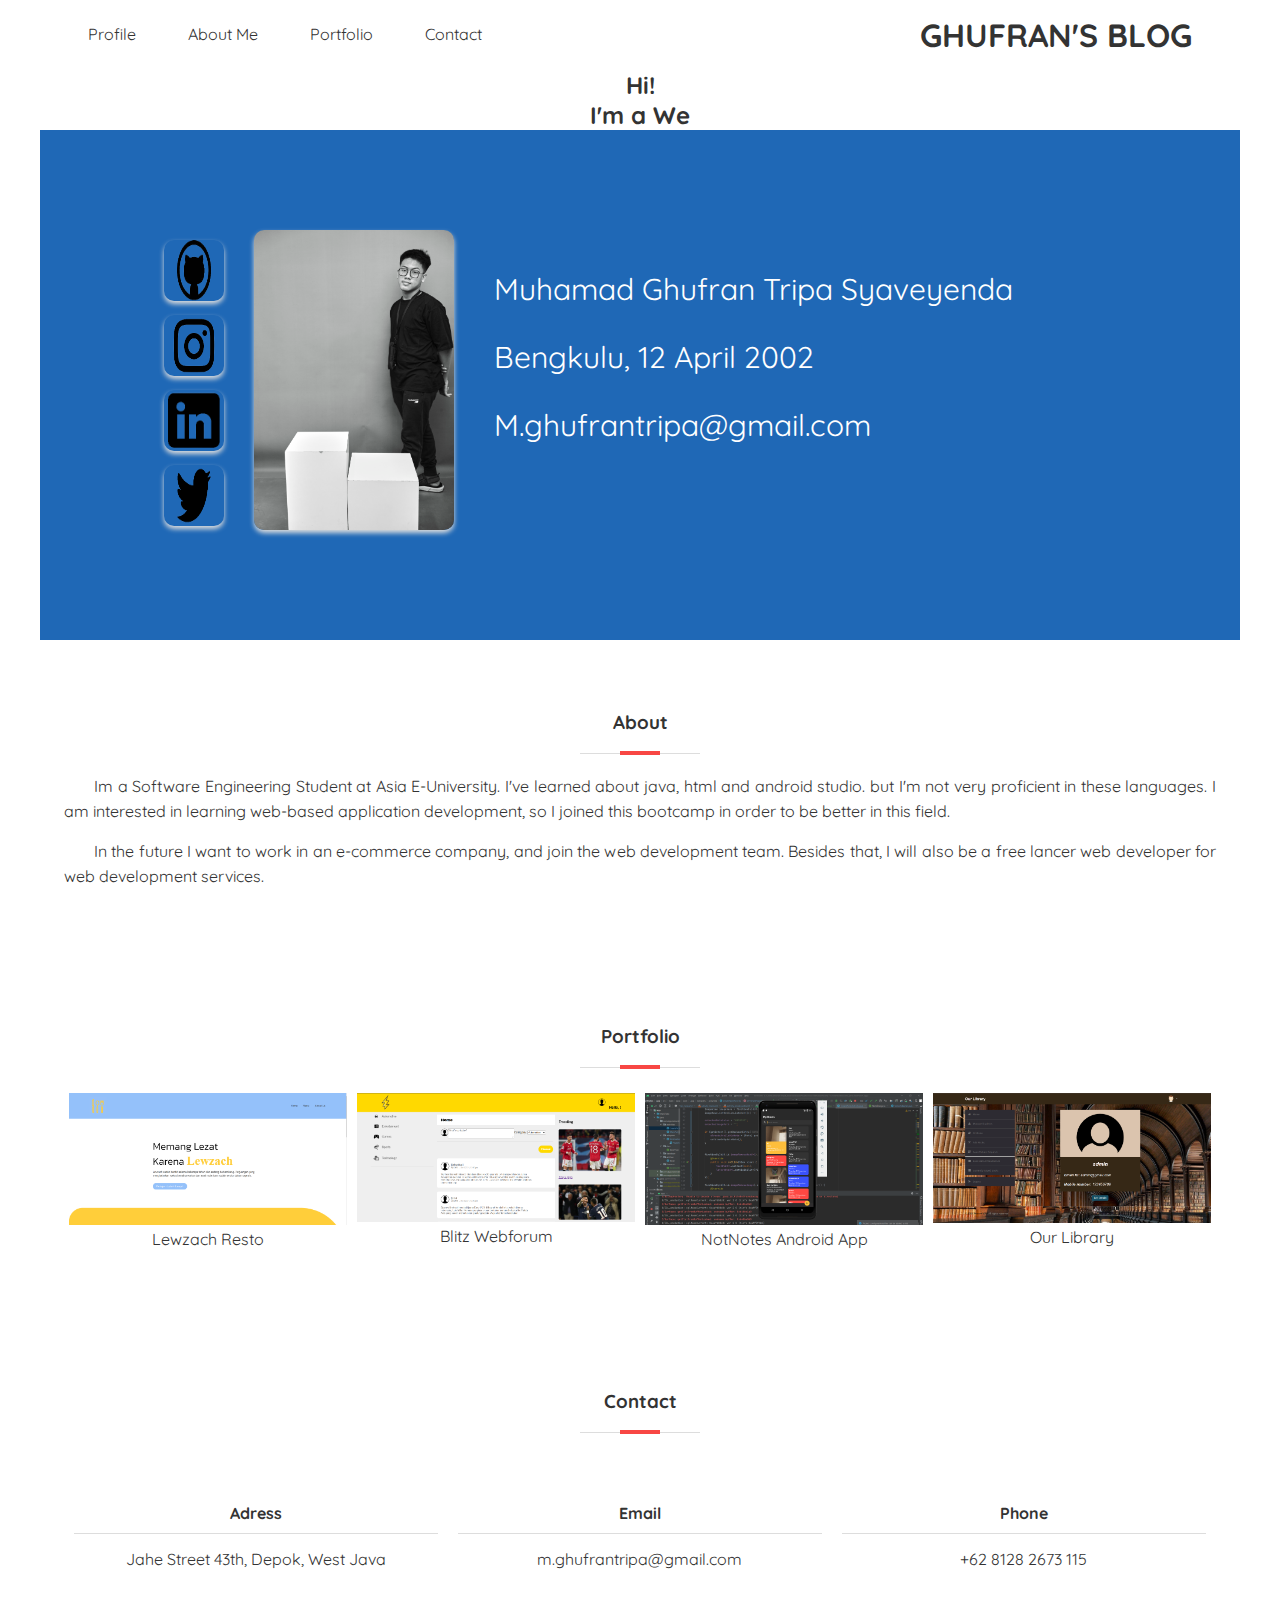
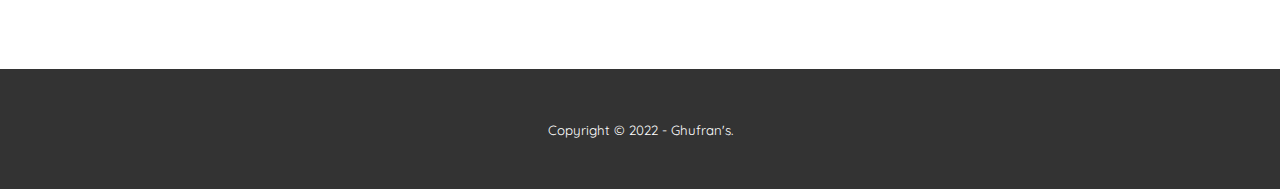
<file: Tugas 7 & 9/index.html>
<!DOCTYPE html>
<html>
  <head>
    <meta charset="utf-8" />
    <meta name="viewport" content="width=device-width, initial-scale=1" />
    <title>Tugas Sesi 7 & 9</title>
    <link rel="stylesheet" type="text/css" href="css/style.css" />
    <link
      href="https://fonts.googleapis.com/css2?family=Quicksand:wght@500&display=swap"
      rel="stylesheet"
    />
    <link
      rel="stylesheet"
      type="text/css"
      href="https://cdnjs.cloudflare.com/ajax/libs/font-awesome/5.13.0/css/all.min.css"
    />
  </head>
  <body>
    <!-- sidebar -->
    <input type="checkbox" id="check" />
    <div class="sidebar">
      <ul>
        <li><a href="#profile">Profile</a></li>
        <li><a href="#about">About Me</a></li>
        <li><a href="#portfolio">Portfolio</a></li>
		<li><a href="#contact">Contact</a></li>
      </ul>
    </div>

    <!-- bagian header -->
    <header>
      <div class="container">
        <h1><a href="">Ghufran's Blog</a></h1>
        <ul>
          <li><a href="#profile">Profile</a></li>
          <li><a href="#about">About Me</a></li>
          <li><a href="#portfolio">Portfolio</a></li>
		  <li><a href="#contact">Contact</a></li>
        </ul>

        <!-- menu mobile -->
        <label for="check" class="mobile-menu"
          ><i class="fas fa-bars fa-2x"></i
        ></label>
      </div>
    </header>
    <h2>
      Hi!<br />
      I'm a <span class="efek-ngetik"></span>
    </h2>
    <!-- bagian banner -->
    <section class="profile" id="banner">
        <div class="banner-left">
			<div class="sosmed">
				<a href="https://github.com/ghufrantripa"><img src="img/git.png" alt="" />
				</a>
				<a href="https://www.instagram.com/goo.frannn/"><img src="img/intstagram.png" alt="" />
				</a>
				<a href="https://www.linkedin.com/in/muhamad-ghufran-tripa-syaveyenda-a5942121b/"><img src="img/linkedin.png" alt="" />
				</a>
				<a href="https://twitter.com/home"><img src="img/twitter.png" alt="" />
				</a>
			  </div>
          <img src="img/PP.jpg" />
          <div class="info">
            <p>Muhamad Ghufran Tripa Syaveyenda</p>
            <p>Bengkulu, 12 April 2002</p>
            <p>M.ghufrantripa@gmail.com</p>
          </div>
        </div>
      </div>
    </section>

    <!-- bagian about -->
    <section id="about">
      <div class="container">
        <h3>About</h3>
        <p>
          Im a Software Engineering Student at Asia E-University. I've learned about java, html and android studio. but I'm not very proficient in these languages. I am interested in learning web-based application development, so I joined this bootcamp in order to be better in this field.
        </p>
        <p>
			In the future I want to work in an e-commerce company, and join the web development team. Besides that, I will also be a free lancer web developer for web development services.
        </p>
      </div>
    </section>
	

    <!-- bagian portfolio -->
    <section id="portfolio">
      <div class="container">
        <h3>Portfolio</h3>
        <div class="col-4">
          <a href="">
            <img src="img/lewzach.png" />
            <span>Lewzach Resto</span>
          </a>
        </div>

        <div class="col-4">
          <a href="">
            <img src="img/blitz.png" />
            <span>Blitz Webforum</span>
          </a>
        </div>

        <div class="col-4">
          <a href="">
            <img src="img/notnotes.png" />
            <span>NotNotes Android App</span>
          </a>
        </div>

        <div class="col-4">
          <a href="">
            <img src="img/ourlibrary.png" />
            <span>Our Library</span>
          </a>
        </div>

      </div>
    </section>

    <!-- bagian contact -->
    <section id="contact">
      <div class="container">
        <h3>Contact</h3>
        <div class="col-3">
          <h4>Adress</h4>
          <p>Jahe Street 43th, Depok, West Java</p>
        </div>

        <div class="col-3">
          <h4>Email</h4>
          <p>m.ghufrantripa@gmail.com</p>
        </div>

        <div class="col-3">
          <h4>Phone</h4>
          <p>+62 8128 2673 115</p>
        </div>

        
    </section>

    <!-- bagian footer -->
    <footer>
      <div class="container">
        <small>Copyright &copy; 2022 - Ghufran's.</small>
      </div>
    </footer>

    <script src="js/script.js"></script>
  </body>
</html>
</file>
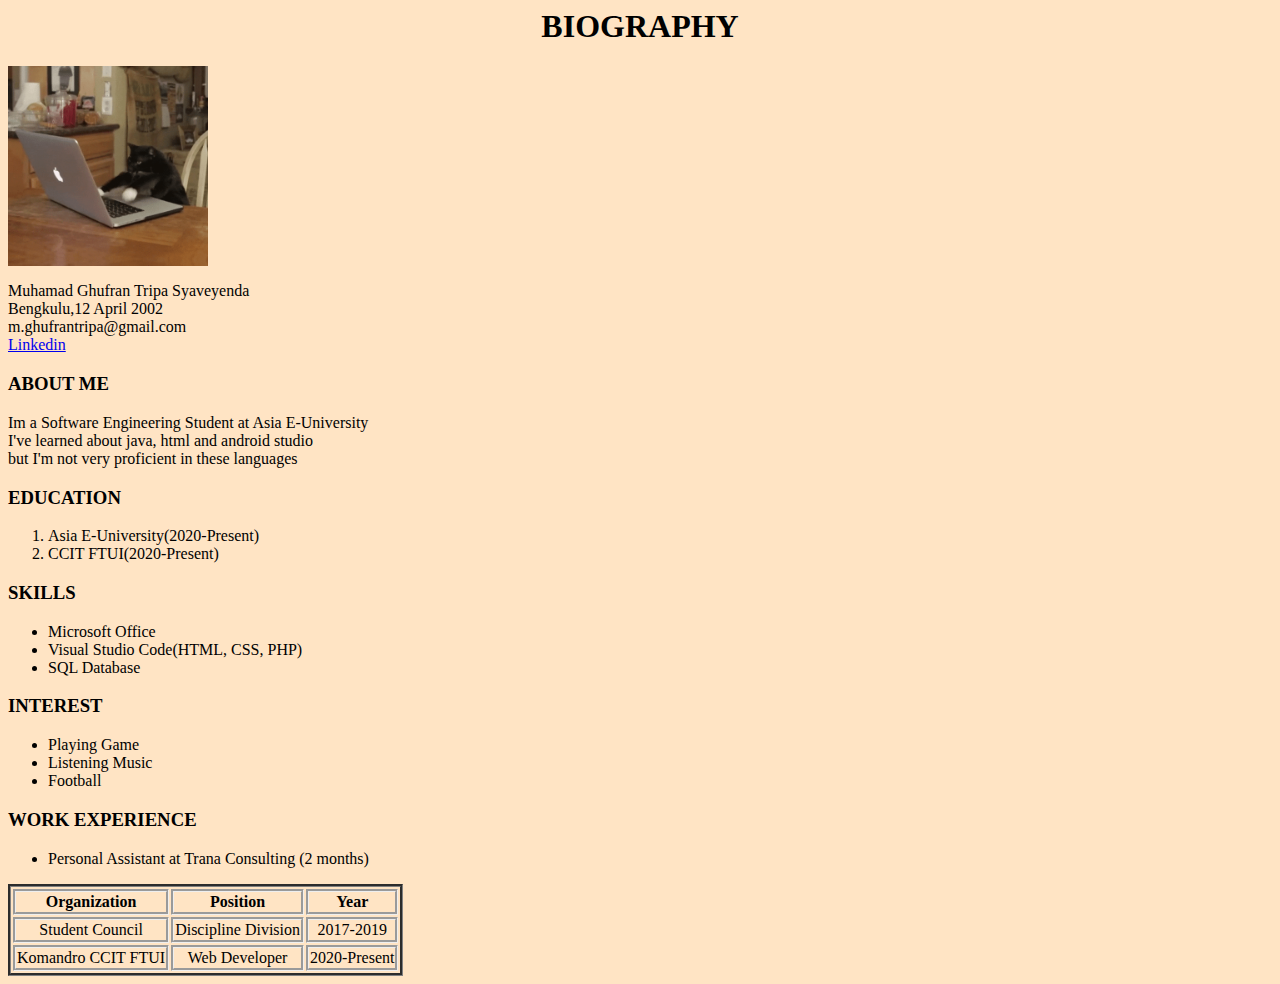
<file: Muhamad Ghufran Tripa Syaveyenda.html>
<html lang="en">
  <head>
    <meta charset="UTF-8" />
    <meta http-equiv="X-UA-Compatible" content="IE=edge" />
    <meta name="viewport" content="width=device-width, initial-scale=1.0" />
    <title>Muhamad Ghufran Tripa Syaveyenda</title>
    <h1>BIOGRAPHY</h1>
    <link rel="stylesheet" href="style.css" />
  </head>
  <body>
    <section>
      <img src="giphy.gif" width="200px" />
      <p>
        Muhamad Ghufran Tripa Syaveyenda <br />
        Bengkulu,12 April 2002 <br />
        m.ghufrantripa@gmail.com <br />
        <a
          href="https://www.linkedin.com/in/muhamad-ghufran-tripa-syaveyenda-a5942121b"
          >Linkedin</a
        >
      </p>
    </section>

    <section>
      <h3>ABOUT ME</h3>
      Im a Software Engineering Student at Asia E-University <br />
      I've learned about java, html and android studio <br />
      but I'm not very proficient in these languages
    </section>
    <section>
      <h3>EDUCATION</h3>
      <ol>
        <li>Asia E-University(2020-Present)</li>
        <li>CCIT FTUI(2020-Present)</li>
      </ol>
    </section>
    <section>
      <h3>SKILLS</h3>
      <ul>
        <li>Microsoft Office</li>
        <li>Visual Studio Code(HTML, CSS, PHP)</li>
        <li>SQL Database</li>
      </ul>
    </section>
    <section>
      <h3>INTEREST</h3>
      <ul>
        <li>Playing Game</li>
        <li>Listening Music</li>
        <li>Football</li>
      </ul>
    </section>
    <section>
      <h3>WORK EXPERIENCE</h3>
      <ul>
        <li>Personal Assistant at Trana Consulting (2 months)</li>
      </ul>
    </section>
    <section>
      <table>
        <tr>
          <th>Organization</th>
          <th>Position</th>
          <th>Year</th>
        </tr>
        <tr>
          <td>Student Council</td>
          <td>Discipline Division</td>
          <td>2017-2019</td>
        </tr>
        <tr>
          <td>Komandro CCIT FTUI</td>
          <td>Web Developer</td>
          <td>2020-Present</td>
        </tr>
      </table>
    </section>
  </body>
</html>
</file>
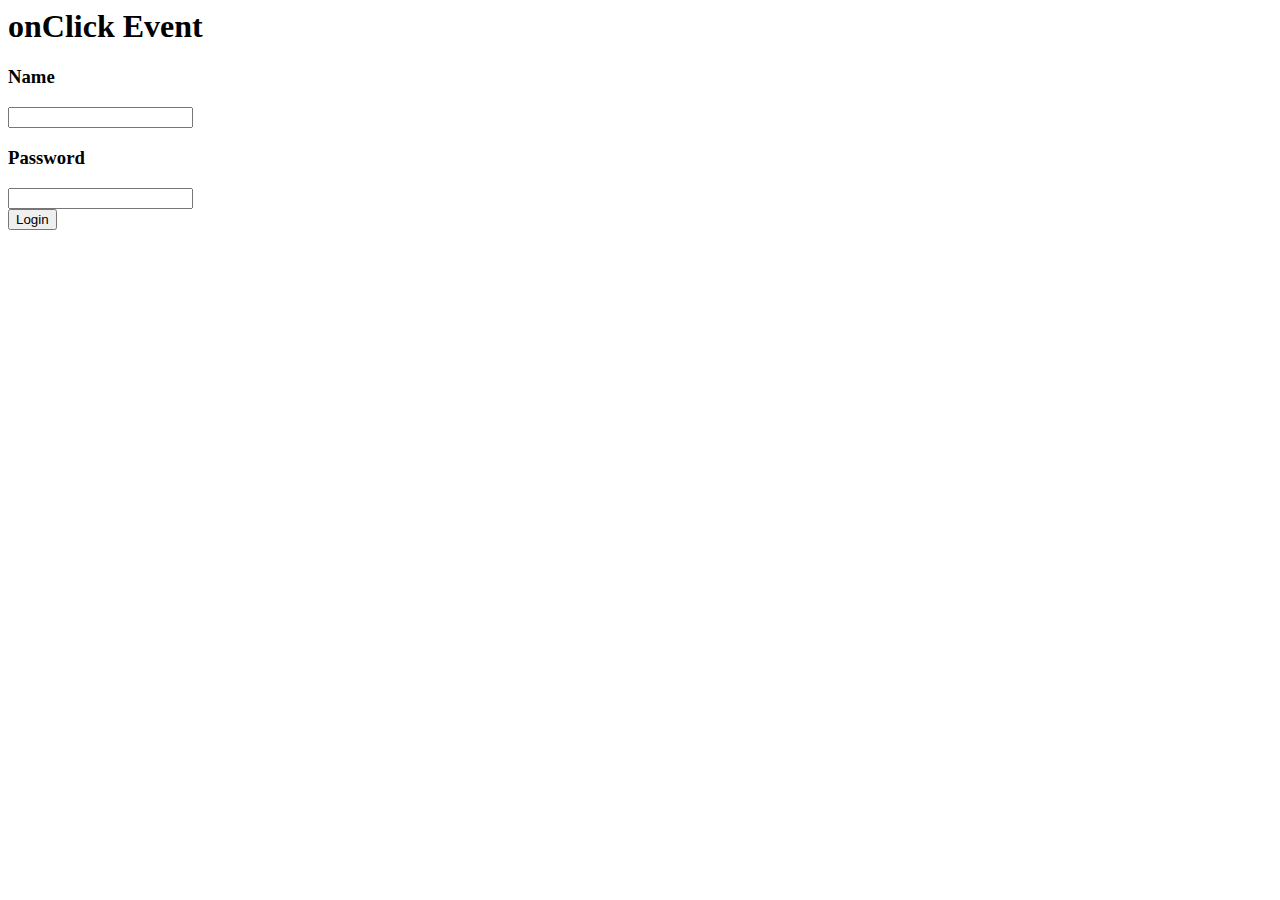
<file: JavaScript/index2.html>
<html lang="en">
  <head>
    <meta charset="UTF-8" />
    <meta http-equiv="X-UA-Compatible" content="IE=edge" />
    <meta name="viewport" content="width=device-width, initial-scale=1.0" />
    <link rel="stylesheet" href="style.css" />
    <script src="script.js"></script>
    <title>Sesi 9</title>
  </head>
  <body>
    <h1 id=>onClick Event</h1>
    <div>
    <form name="Login" action="" method="post">
      <h3>Name</h3>
      <input type="text" name="name">
      <h3>Password</h3>
      <input type="password" name="password">
      <br>
      <button type="submit" onclick="validateForm()">Login</button>
    </form>
  </div>

  <div>
    
  </div>
  </body>
</html>
</file>
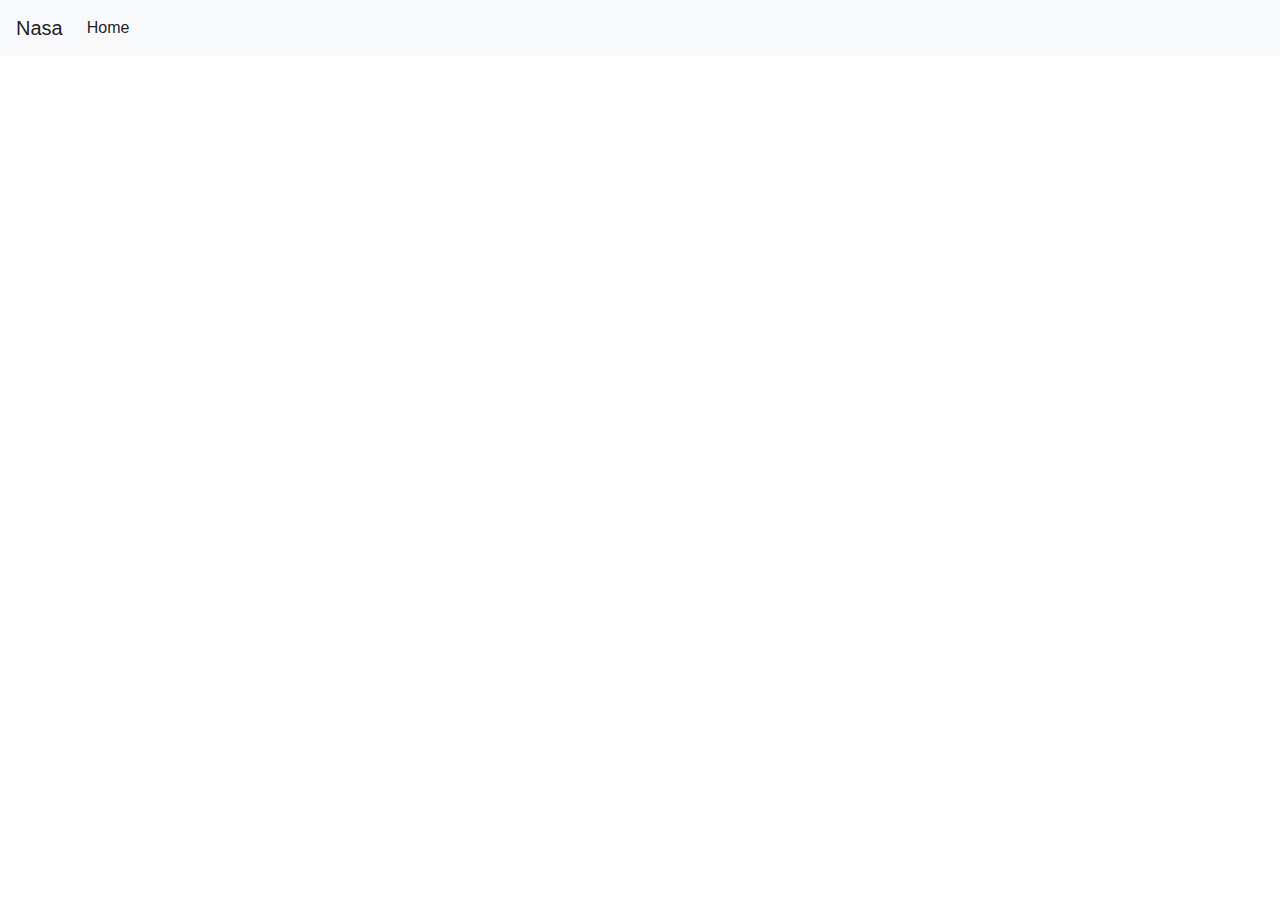
<file: JQuery/nasa.html>
<!DOCTYPE html>
<html lang="en">
  <head>
    <meta charset="UTF-8" />
    <meta http-equiv="X-UA-Compatible" content="IE=edge" />
    <meta name="viewport" content="width=device-width, initial-scale=1.0" />
    <title>Nasa</title>
    <link
      rel="stylesheet"
      href="https://maxcdn.bootstrapcdn.com/bootstrap/4.0.0/css/bootstrap.min.css"
      integrity="sha384-Gn5384xqQ1aoWXA+058RXPxPg6fy4IWvTNh0E263XmFcJlSAwiGgFAW/dAiS6JXm"
      crossorigin="anonymous"
    />
  </head>
  <body>
    <nav class="navbar navbar-expand-lg navbar-light bg-light">
      <a class="navbar-brand" href="#">Nasa</a>
      <button
        class="navbar-toggler"
        type="button"
        data-toggle="collapse"
        data-target="#navbarNavAltMarkup"
        aria-controls="navbarNavAltMarkup"
        aria-expanded="false"
        aria-label="Toggle navigation"
      >
        <span class="navbar-toggler-icon"></span>
      </button>
      <div class="collapse navbar-collapse" id="navbarNavAltMarkup">
        <div class="navbar-nav">
          <a class="nav-item nav-link active" href="#"
            >Home <span class="sr-only">(current)</span></a
          >
        </div>
      </div>
    </nav>
    <div class="container mt-5">
      <div class="row" id="result"></div>
    </div>
    <script
      src="https://code.jquery.com/jquery-3.6.0.js"
      integrity="sha256-H+K7U5CnXl1h5ywQfKtSj8PCmoN9aaq30gDh27Xc0jk="
      crossorigin="anonymous"
    ></script>
    <script
      src="https://cdnjs.cloudflare.com/ajax/libs/popper.js/1.12.9/umd/popper.min.js"
      integrity="sha384-ApNbgh9B+Y1QKtv3Rn7W3mgPxhU9K/ScQsAP7hUibX39j7fakFPskvXusvfa0b4Q"
      crossorigin="anonymous"
    ></script>
    <script
      src="https://maxcdn.bootstrapcdn.com/bootstrap/4.0.0/js/bootstrap.min.js"
      integrity="sha384-JZR6Spejh4U02d8jOt6vLEHfe/JQGiRRSQQxSfFWpi1MquVdAyjUar5+76PVCmYl"
      crossorigin="anonymous"
    ></script>
    <script>
      $(document).ready(function () {
        $.get(
          " https://api.nasa.gov/planetary/apod?api_key=aiBwEittK138JaCBwjYGeSPqfn3C9eRM19W6ThGf",
          function (data) {
            var response = data;

            response.results.forEach((element) => {
              var el = `
            <div class="col-lg-3" >

              <div class="card" style="width: 18rem">
              <img class="card-img-top" src="https://apod.nasa.gov/apod/image/2203/SunEruption_SolarOrbiter_960.jpg${element.backdrop_path}" alt="Card image cap" />
              <div class="card-body">
                <h5 class="card-title">${element.original_title}</h5>
                <p class="card-text">
                  ${element.overview}
                </p>
                <a href="#" class="btn btn-primary">Go somewhere</a>
              </div>
            </div>
        </div>

            `;
              $("#result").append(el);
            });
          }
        );
      });
    </script>
  </body>
</html>
</file>
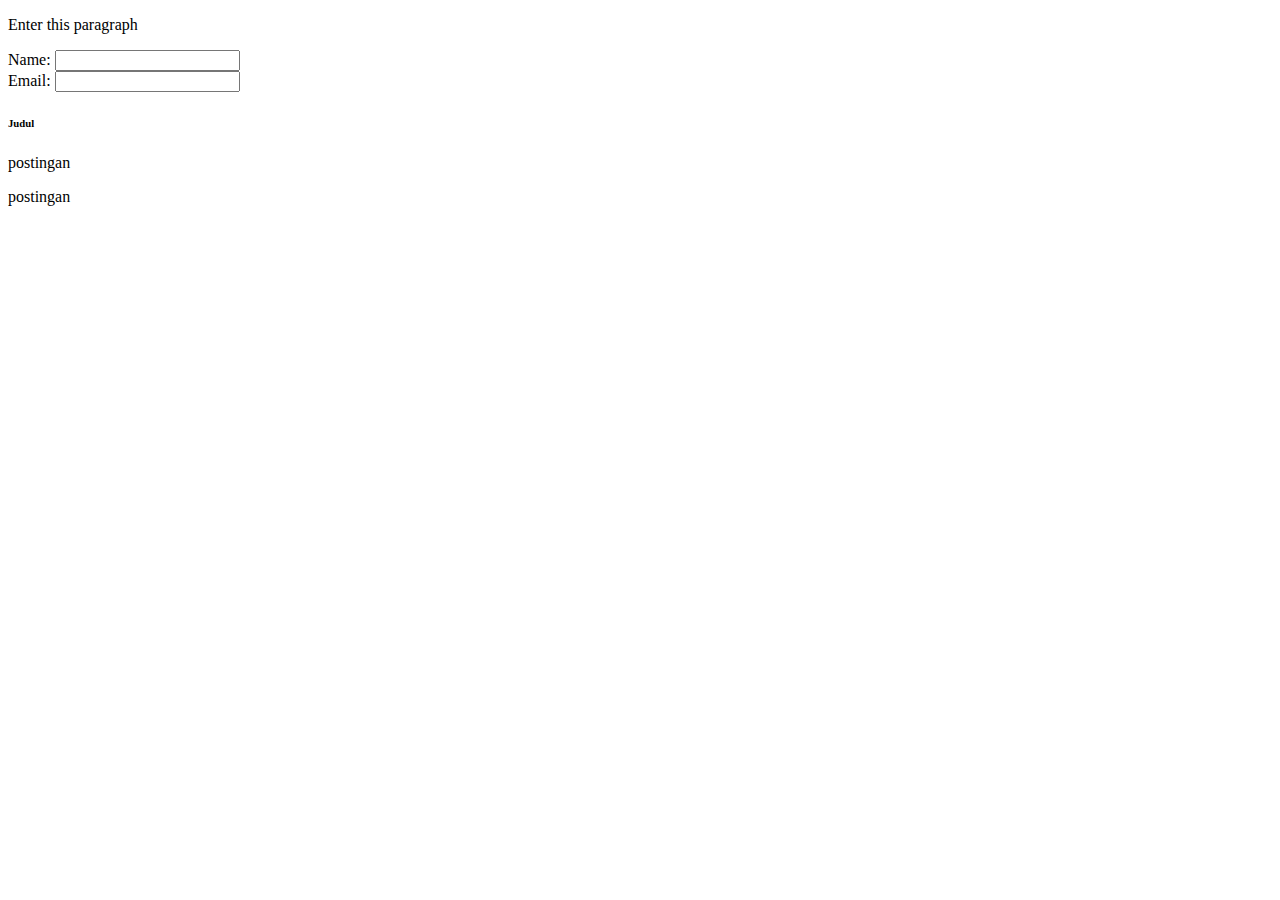
<file: JQuery/sesi10.html>
<!DOCTYPE html>
<html lang="en">
  <head>
    <meta charset="UTF-8" />
    <meta http-equiv="X-UA-Compatible" content="IE=edge" />
    <meta name="viewport" content="width=device-width, initial-scale=1.0" />
    <title>Document</title>
  </head>
  <body>
    <p id="p1">Enter this paragraph</p>

    Name: <input type="text" name="fullname" /><br />
    Email: <input type="text" name="email" />

    <h6 id="judul">Judul</h6>
    <p class="posting">postingan</p>
    <p class="posting">postingan</p>

    <script
      src="https://code.jquery.com/jquery-3.6.0.js"
      integrity="sha256-H+K7U5CnXl1h5ywQfKtSj8PCmoN9aaq30gDh27Xc0jk="
      crossorigin="anonymous"
    ></script>
    <script>
      $(document).ready(function () {
        $("#p1").mouseenter(function () {
          alert("Ya gaada apa apa si hehe");
        });
        $("input").focus(function () {
          $(this).css("background-color", "silver");
        });
        $("input").blur(function () {
          $(this).css("background-color", "blue");
        });
        $("#judul").click(function () {
          $("p.posting").slideUp();
        });
      });
    </script>
  </body>
</html>
</file>
<file: Tugas 7 & 9/css/style.css>
* {
	padding:0;
	margin:0;
	font-family: 'Quicksand', sans-serif;
	color: #333;
}
header {
	height:70px;
}
header h1 {
	display: inline-block;
	float: right;
	padding:15px 24px;
	text-transform: uppercase;
}
header h1 a {
	transition: .3s;
}
header h1 a:hover {
	color: #F84744;
}
header ul {
	float: left;
}
header ul li {
	padding:24px;
	display: inline-block;
}
header ul li a {
	transition: .3s;
}
header ul li a:hover {
	color: #F84744;
}
a {
	text-decoration: none;
}

.container {
	width:90%;
	margin:0 auto;
}
.container::after {
	content: '';
	display: block;
	clear: both;
}
.mobile-menu {
	float: left;
	display: none;
	padding:18px;
}
.mobile-menu:hover {
	cursor: pointer;
}
#check {
	display: none;
}
.sidebar {
	position: fixed;
	top: 0;
	bottom: 0;
	left: -300px;
	width:300px;
	background-color: rgba(16, 47, 80, .9);
	transition: .3s;
	z-index: 9999;
}
.sidebar ul li a {
	color: #fff;
}
.sidebar ul li {
	padding:24px;
	transition: .3s;
	transition-property: background-color;
}
.sidebar ul li:hover {
	background-color: #F84744;
}
#check:checked ~ .sidebar {
	left: 0;
}

.info {
	margin-top: 10px;
}

.profile {
	background-color: #1F68B6;
	padding:100px;
	margin-left: 40px;
	margin-right: 40px;
}
section {
	padding:50px 0;
}



.profile img {
	width: 200px;
	border-radius: 10px;
	box-shadow: 0 3px 5px #ddd;
	margin-bottom: 10px;
}
h2 {
	text-align: center;
}
.profile p,
.profile span {
	color: #fff;
}
.profile h2 {
	margin-bottom: 10px;
}
.profile p {
	margin-top: 30px;
	margin-left: 40px;
	font-size: 30px;
}
.banner-left {
	padding-left:24px;
	display: inline-flex;
}
section h3 {
	padding-bottom: 20px;
	text-align: center;
	margin:20px;
	position: relative;
}
section h3::before {
	content:'';
	display: block;
	position: absolute;
	bottom: 0;
	width:120px;
	height:1px;
	background-color: #ddd;
	left: calc(50% - 60px);
}
section h3::after {
	content:'';
	display: block;
	position: absolute;
	bottom: -1px;
	width:40px;
	height:4px;
	background-color: #F84744;
	left: calc(50% - 20px);
}
#about p {
	text-align: justify;
	text-indent: 30px;
	line-height: 25px;
	margin-bottom: 15px;
}

.html {
	width:100%;
}
.css {
	width:90%;
}
.js {
	width:80%;
}
.php {
	width:95%;
}
.ps {
	width:85%;
}
.col-4 {
	width:25%;
	box-sizing: border-box;
	padding:5px;
	float: left;
	text-align: center;
	margin-bottom: 15px;
}
.col-4 img {
	width:100%;
}
.col-4 a:hover img {
	transform: scale(1.2);
}
.col-3 {
	width:33.33%;
	box-sizing: border-box;
	float: left;
	text-align: center;
	padding:50px 10px;
}
.col-3 h4 {
	padding-bottom: 10px;
	border-bottom: 1px solid #ddd;
	margin-bottom: 15px;
}

.sosmed {
	display: grid;
	position: relative;
	padding-right: 30px;
	padding-top: 10px;
}

.sosmed img {
	width: 60px;
	height: 60.98px;
	left: 150px;
	top: 301px;
}

footer {
	background-color: #333;
	padding:50px;
	text-align: center;
}
footer small {
	color: #fff;
}
html {
	scroll-behavior: smooth;
}

@media (max-width: 768px){
	.mobile-menu {
		display: block;
	}
	header ul {
		display: none;
	}
	.col-4 {
		width:50%;
	}
	.col-3 {
		width:100%;
	}
}
</file>
<file: style.css>
body {
    background-color: bisque;
  }

  h1 {
    text-align: center;
  }

  table,
  th,
  td {
    text-align: center;
    border-style: groove;
    border-radius: 1px solid black;
  }

  image{
      align-items: center;
  }
</file>
<file: JavaScript/style.css>
#judul {
    color: cadetblue;
}
</file>
